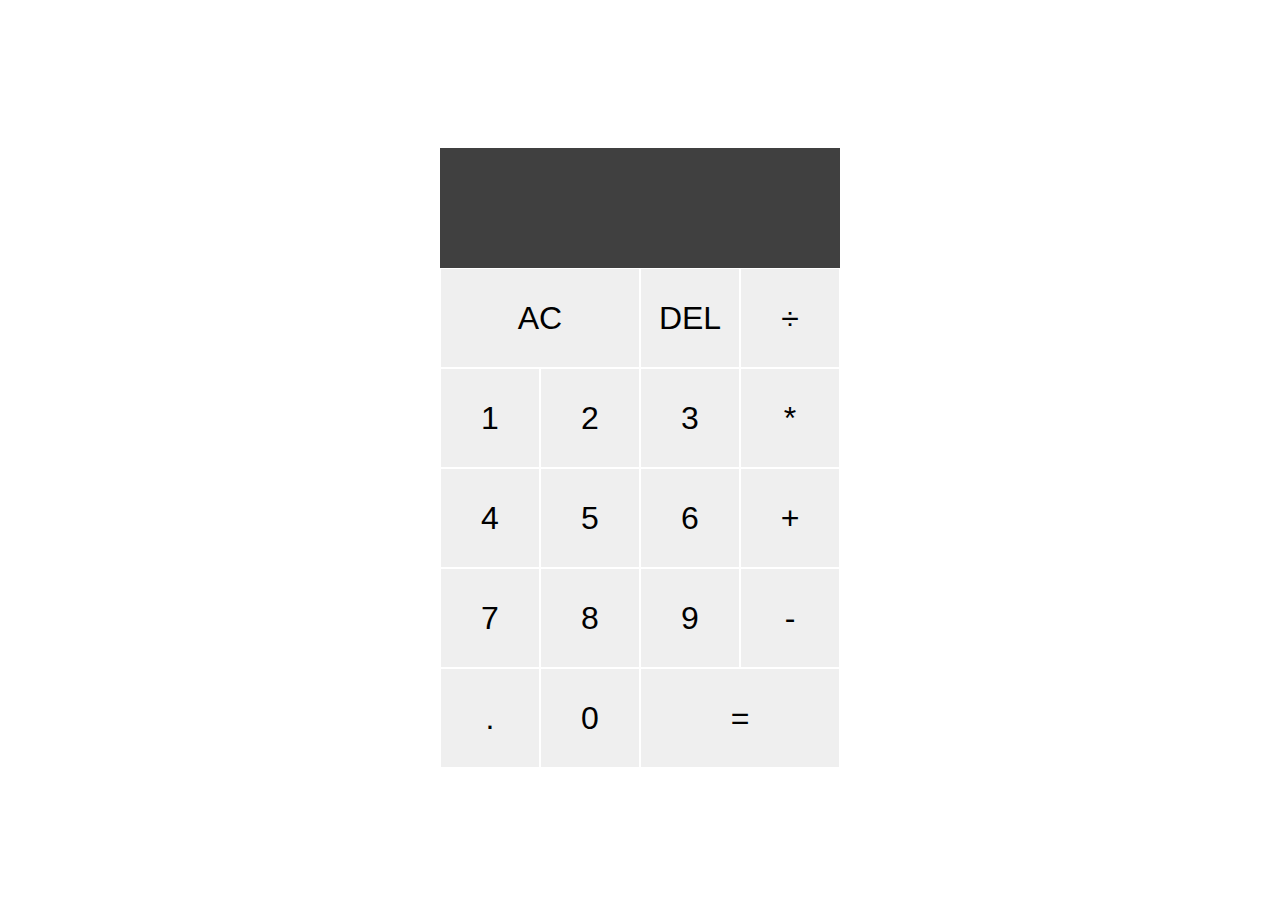
<file: calculatorPage/calculator.html>
<!DOCTYPE html>
<html lang="en">
<head>
    <meta charset="UTF-8">
    <meta http-equiv="X-UA-Compatible" content="IE=edge">
    <meta name="viewport" content="width=device-width, initial-scale=1.0">
    <link rel="stylesheet" href="./calculator.css">
    <script src="./calc.js" defer></script> 
    <title>Document</title>
</head>
<body>
  <div class="calculator-grid">
    <div class="output">
      <div data-previous-operand class="previous-operand"></div>
      <div data-current-operand class="current-operand"></div>
    </div>
    <button data-all-clear class="span-two">AC</button>
    <button data-delete>DEL</button>
    <button data-operation>÷</button>
    <button data-number>1</button>
    <button data-number>2</button>
    <button data-number>3</button>
    <button data-operation>*</button>
    <button data-number>4</button>
    <button data-number>5</button>
    <button data-number>6</button>
    <button data-operation>+</button>
    <button data-number>7</button>
    <button data-number>8</button>
    <button data-number>9</button>
    <button data-operation>-</button>
    <button data-number>.</button>
    <button data-number>0</button>
    <button data-equals class="span-two">=</button>
</div>
</body>
</html>
</file>
<file: calculatorPage/calculator.css>
* {
    font-family:'Segoe UI', Tahoma, Geneva, Verdana, sans-serif;
    font-weight: normal;
}

.calculator-grid {
    display: grid;
    justify-content: center;
    align-content: center;
    min-height: 100vh;
    grid-template-columns: repeat(4, 100px);
    grid-template-rows: minmax(120px, auto) repeat(5, 100px);
}

.calculator-grid > button {
    cursor: pointer;
    font-size: 2rem;
    border: 1px, solid #FFFFFF;
    outline: none;
    background-color: rbga(255, 255, 255, 0.75);
}

.calculator-grid > button:hover {
  background-color: rbga(255, 255, 255, 0.9);
}

.span-two {
    grid-column: span 2;
}

.output {
    grid-column: 1 / -1;
    background-color: rgba(0, 0, 0, 0.75);
    display: flex;
    align-items: flex-end;
    justify-content: space-around;
    flex-direction: column;
    padding: 10px;
    word-wrap: break-word;
    word-break: break-all;
}

.output .previous-operand {
    color: rgba(255,255, 255, 0.75);
    font-size: 1.5rem;
}

.output .current-operand {
    color: white;
    font-size: 2.5rem;
}
</file>
